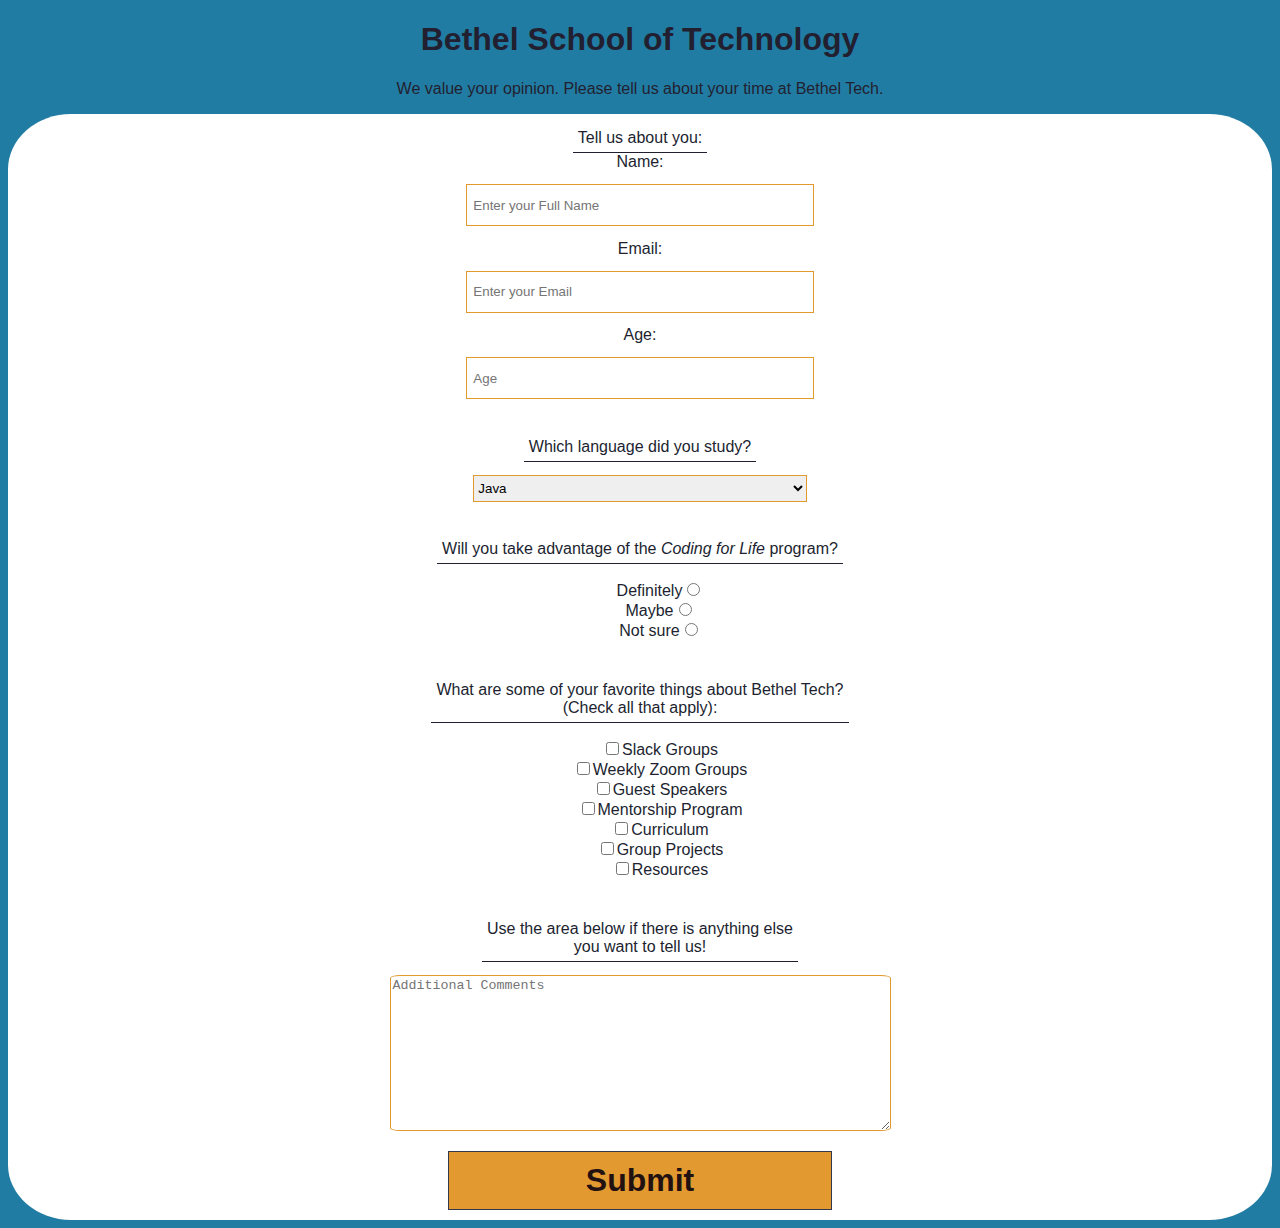
<file: Build-a-Survey-Form/index.html>
<!DOCTYPE html>
<html lang="en">

<head>
    <meta charset="UTF-8">
    <meta name="viewport" content="width=device-width, initial-scale=1.0">
    <meta http-equiv="X-UA-Compatible" content="ie=edge">
    <link rel="stylesheet" href="style.css">
    <title>Survey Form</title>
</head>

<body>
    <h1 id="title">Bethel School of Technology</h1>
    <p id="description">We value your opinion. Please tell us about your time at Bethel Tech.</p>
    <form action="" id="survey-form">
        <section id="person">
            <div class="header">Tell us about you:
            </div>
            <label for="name" id="name-label">Name: </label>
            <input type="text" id="name" class="input-field" required placeholder="Enter your Full Name">
            <label id="email-label" for="email">Email: </label>
            <input type="email" name="email" id="email" class="input-field" required placeholder="Enter your Email">
            <label id="number-label" for="age">Age: </label>
            <input type="number" name="age" id="number" min="1" max="125" class="input-field" placeholder="Age">
        </section>

        <section id="language">
            <div class="header">
                <label for="dropdown" id="dropdown">Which language did you study?</label>
            </div>
            <select id="dropdown">
                <option disabled value>select an option</option>
                <option value="Java">Java</option>
                <option value="JavaScript">JavaScript</option>
                <option value="C#">C#</option>
                <option value="Ruby">Ruby</option>
            </select>
        </section>


        <section>
            <div class="header">
                <label for="userRating">Will you take advantage of the <em>Coding for Life</em> program?</label>
            </div>
            <div class="rightTab">
                <ul style="list-style: none;">
                    <li class="radio"><label>Definitely<input name="radio-buttons" value="1" type="radio" class="userRatings"></label></li>
                    <li class="radio"><label>Maybe<input name="radio-buttons" value="2" type="radio" class="userRatings"></label></li>
                    <li class="radio"><label>Not sure<input name="radio-buttons" value="3" type="radio" class="userRatings"></label></li>
                </ul>
            </div>
        </section>

        <section>
            <div class="header">
                <label for="preferences">What are some of your favorite things about Bethel Tech?<br>(Check all that
                    apply):
                </label>
            </div>
            <div class="checkbox">
                <ul id="checkboxes" style="list-style: none;">
                    <li class="checkbox"><label><input name="prefer" value="1" type="checkbox">Slack
                            Groups</label></li>
                    <li class="checkbox"><input name="prefer" value="2" type="checkbox">Weekly Zoom
                        Groups</li>
                    <li class="
                            checkbox"><label><input name="prefer" value="3" type="checkbox">Guest
                            Speakers</label></li>
                    <li class="checkbox"><label><input name="prefer" value="4" type="checkbox">Mentorship
                            Program</label></li>
                    <li class="checkbox"><label><input name="prefer" value="5" type="checkbox">Curriculum</label></li>
                    <li class="checkbox"><label><input name="prefer" value="6" type="checkbox">Group
                            Projects</label></li>
                    <li class="checkbox"><label><input name="prefer" value="7" type="checkbox">Resources</label></li>
                </ul>
            </div>
        </section>

        <section>
            <div class="header">
                <label for="additional comments" id="textarea">Use the area below if there is anything else<br>you want
                    to
                    tell us!</label>
            </div>
            <textarea name="additional comments" id="" cols="60" rows="10" placeholder="Additional Comments"></textarea>
        </section>

        <section id="button">
            <button id="submit" type="submit">Submit</button>
        </section>
    </form>


</body>

</html>
</file>
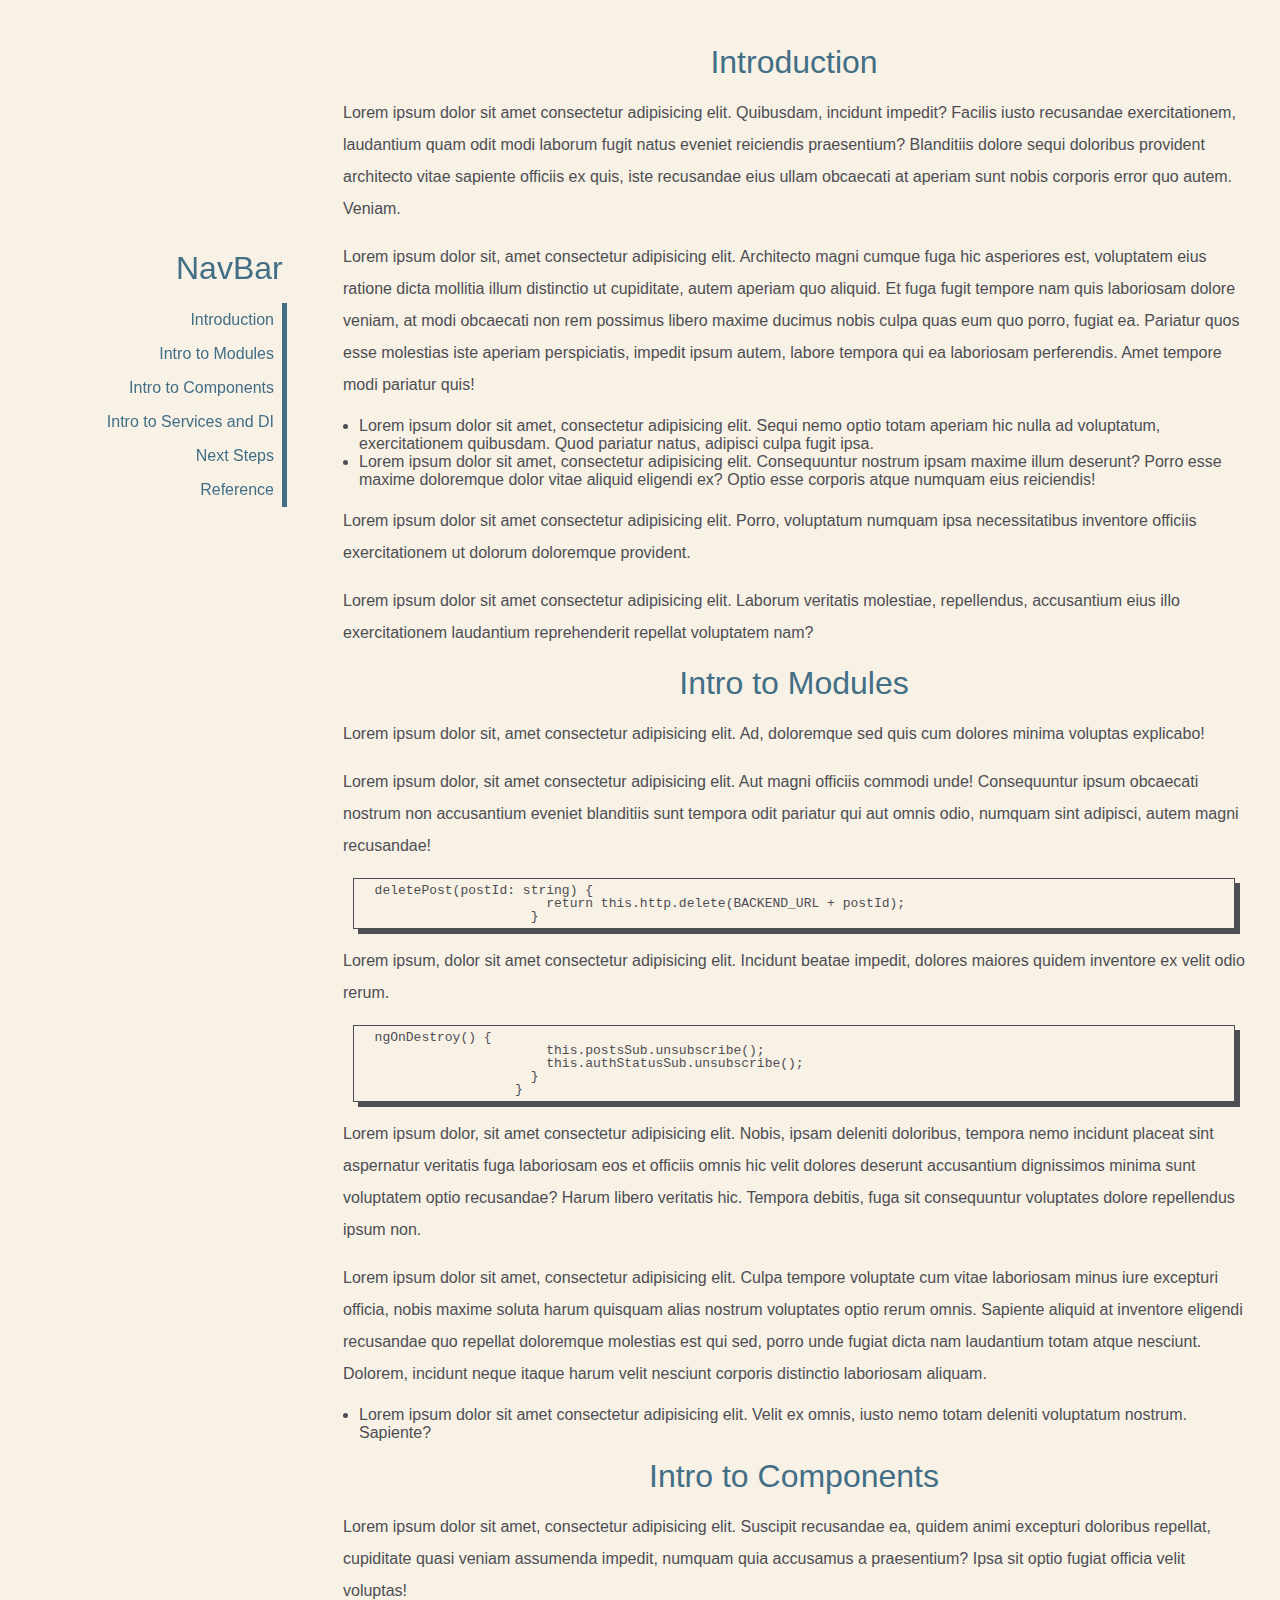
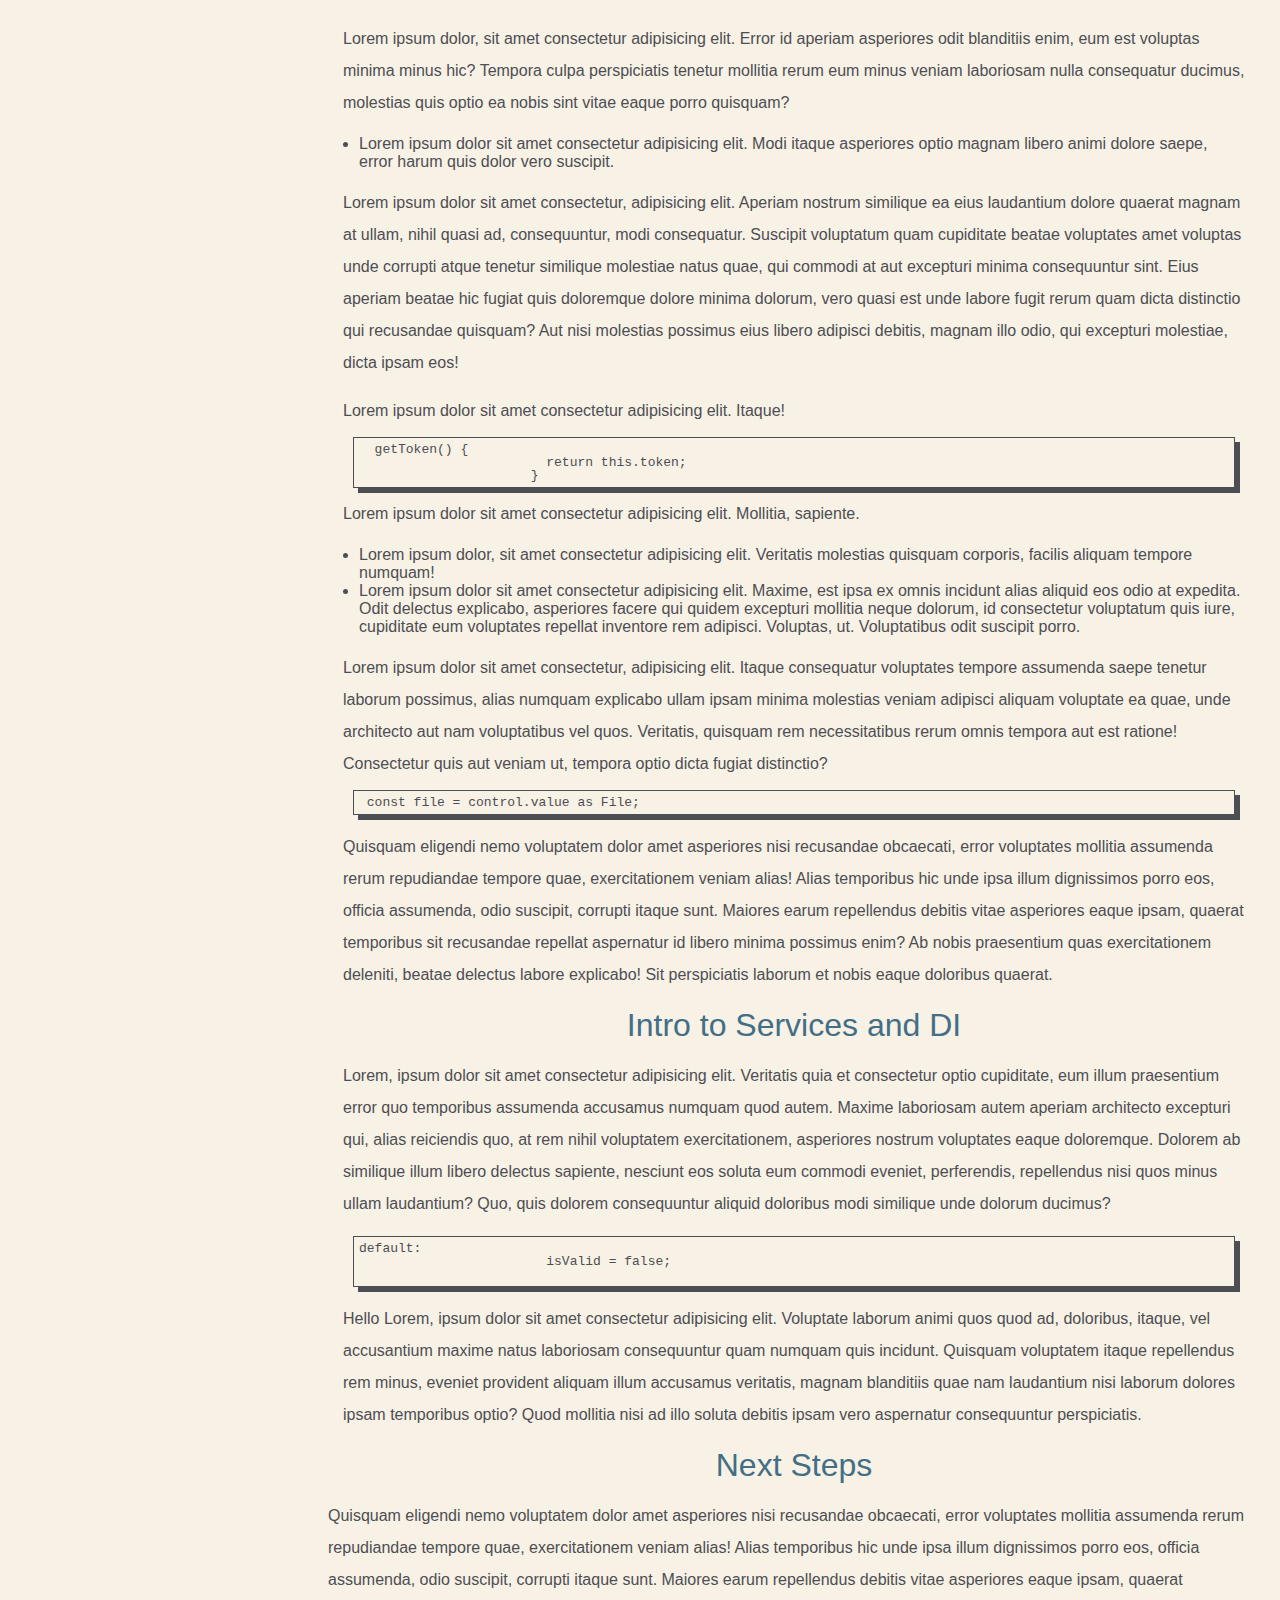
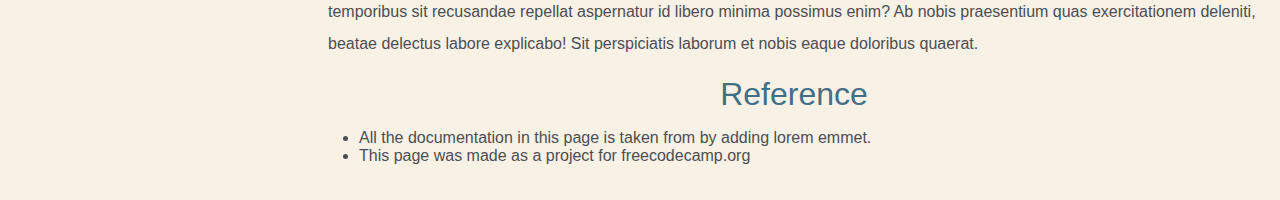
<file: Build-a-Technical-Documentation-Page/index.html>
<!DOCTYPE html>
<html lang="en">

<head>
    <meta charset="UTF-8">
    <meta name="viewport" content="width=device-width, initial-scale=1.0">
    <meta http-equiv="X-UA-Compatible" content="ie=edge">
    <link rel="stylesheet" href="styles.css">
    <title>Technical Doc Project</title>
</head>

<body>
    <nav id="navbar">
        <header>NavBar</header>
        <ul>
            <a class="nav-link" href="#Introduction" rel="internal">
                <li>Introduction</li>
            </a>
            <a class="nav-link" href="#Intro_to_Modules" rel="internal">
                <li>Intro to Modules</li>
            </a>
            <a class="nav-link" href="#Intro_to_Components" rel="internal">
                <li>Intro to Components</li>
            </a>
            <a class="nav-link" href="#Intro_to_Services_and_DI" rel="internal">
                <li>Intro to Services and DI</li>
            </a>
            <a class="nav-link" href="#Next_Steps" rel="internal">
                <li>Next Steps</li>
            </a>
            <a class="nav-link" href="#Reference" rel="internal">
                <li>Reference</li>
            </a>
        </ul>
    </nav>
    <main id="main-doc">

        <section class="main-section" id="Introduction">
            <header>Introduction</header>
            <article>
                <p>Lorem ipsum dolor sit amet consectetur adipisicing elit. Quibusdam, incidunt impedit? Facilis iusto
                    recusandae exercitationem, laudantium quam odit modi laborum fugit natus eveniet reiciendis
                    praesentium? Blanditiis dolore sequi doloribus provident architecto vitae sapiente officiis ex
                    quis, iste recusandae eius ullam obcaecati at aperiam sunt nobis corporis error quo autem. Veniam.</p>

                <p>Lorem ipsum dolor sit, amet consectetur adipisicing elit. Architecto magni cumque fuga hic
                    asperiores est, voluptatem eius ratione dicta mollitia illum distinctio ut cupiditate, autem
                    aperiam quo aliquid. Et fuga fugit tempore nam quis laboriosam dolore veniam, at modi obcaecati non
                    rem possimus libero maxime ducimus nobis culpa quas eum quo porro, fugiat ea. Pariatur quos esse
                    molestias iste aperiam perspiciatis, impedit ipsum autem, labore tempora qui ea laboriosam
                    perferendis. Amet tempore modi pariatur quis!</p>

                <li>Lorem ipsum dolor sit amet, consectetur adipisicing elit. Sequi nemo optio totam aperiam hic nulla
                    ad voluptatum, exercitationem quibusdam. Quod pariatur natus, adipisci culpa fugit ipsa.</li>
                <li>Lorem ipsum dolor sit amet, consectetur adipisicing elit. Consequuntur nostrum ipsam maxime illum
                    deserunt? Porro esse maxime doloremque dolor vitae aliquid eligendi ex? Optio esse corporis atque
                    numquam eius reiciendis!</li>

                <p>Lorem ipsum dolor sit amet consectetur adipisicing elit. Porro, voluptatum numquam ipsa
                    necessitatibus inventore officiis exercitationem ut dolorum doloremque provident.</p>

                <p>Lorem ipsum dolor sit amet consectetur adipisicing elit. Laborum veritatis molestiae, repellendus,
                    accusantium eius illo exercitationem laudantium reprehenderit repellat voluptatem nam?</p>
            </article>
        </section>

        <section class="main-section" id="Intro_to_Modules">
            <header>Intro to Modules</header>
            <article>
                <p>Lorem ipsum dolor sit, amet consectetur adipisicing elit. Ad, doloremque sed quis cum dolores minima
                    voluptas explicabo!</p>
                <p>Lorem ipsum dolor, sit amet consectetur adipisicing elit. Aut magni officiis commodi unde!
                    Consequuntur ipsum obcaecati nostrum non accusantium eveniet blanditiis sunt tempora odit pariatur
                    qui aut omnis odio, numquam sint adipisci, autem magni recusandae!
                </p>
                <code>  deletePost(postId: string) {
                        return this.http.delete(BACKEND_URL + postId);
                      }</code>
                <p>Lorem ipsum, dolor sit amet consectetur adipisicing elit. Incidunt beatae impedit, dolores maiores
                    quidem inventore ex velit odio rerum.</p>

                <code>  ngOnDestroy() {
                        this.postsSub.unsubscribe();
                        this.authStatusSub.unsubscribe();
                      }
                    }</code>
                <p>Lorem ipsum dolor, sit amet consectetur adipisicing elit. Nobis, ipsam deleniti doloribus, tempora
                    nemo incidunt placeat sint aspernatur veritatis fuga laboriosam eos et officiis omnis hic velit
                    dolores deserunt accusantium dignissimos minima sunt voluptatem optio recusandae? Harum libero
                    veritatis hic. Tempora debitis, fuga sit consequuntur voluptates dolore repellendus ipsum non.</p>
                <p>Lorem ipsum dolor sit amet, consectetur adipisicing elit. Culpa tempore voluptate cum vitae
                    laboriosam minus iure excepturi officia, nobis maxime soluta harum quisquam alias nostrum
                    voluptates optio rerum omnis. Sapiente aliquid at inventore eligendi recusandae quo repellat
                    doloremque molestias est qui sed, porro unde fugiat dicta nam laudantium totam atque nesciunt.
                    Dolorem, incidunt neque itaque harum velit nesciunt corporis distinctio laboriosam aliquam.</p>
                <li>Lorem ipsum dolor sit amet consectetur adipisicing elit. Velit ex omnis, iusto nemo totam deleniti
                    voluptatum nostrum. Sapiente?</li>
            </article>
        </section>

        <section class="main-section" id="Intro_to_Components">
            <header>Intro to Components</header>
            <article>
                <p>Lorem ipsum dolor sit amet, consectetur adipisicing elit. Suscipit recusandae ea, quidem animi
                    excepturi doloribus repellat, cupiditate quasi veniam assumenda impedit, numquam quia accusamus a
                    praesentium? Ipsa sit optio fugiat officia velit voluptas!</p>

                <p>Lorem ipsum dolor, sit amet consectetur adipisicing elit. Error id aperiam asperiores odit
                    blanditiis enim, eum est voluptas minima minus hic? Tempora culpa perspiciatis tenetur mollitia
                    rerum eum minus veniam laboriosam nulla consequatur ducimus, molestias quis optio ea nobis sint
                    vitae eaque porro quisquam?</p>
                <li>Lorem ipsum dolor sit amet consectetur adipisicing elit. Modi itaque asperiores optio magnam libero
                    animi dolore saepe, error harum quis dolor vero suscipit.</li>
                <p>Lorem ipsum dolor sit amet consectetur, adipisicing elit. Aperiam nostrum similique ea eius
                    laudantium dolore quaerat magnam at ullam, nihil quasi ad, consequuntur, modi consequatur. Suscipit
                    voluptatum quam cupiditate beatae voluptates amet voluptas unde corrupti atque tenetur similique
                    molestiae natus quae, qui commodi at aut excepturi minima consequuntur sint. Eius aperiam beatae
                    hic fugiat quis doloremque dolore minima dolorum, vero quasi est unde labore fugit rerum quam dicta
                    distinctio qui recusandae quisquam? Aut nisi molestias possimus eius libero adipisci debitis,
                    magnam illo odio, qui excepturi molestiae, dicta ipsam eos!</p>
                <p>Lorem ipsum dolor sit amet consectetur adipisicing elit. Itaque! <code>  getToken() {
                        return this.token;
                      }</code> Lorem
                    ipsum dolor sit amet consectetur adipisicing elit. Mollitia, sapiente.
                </p>
                <li>Lorem ipsum dolor, sit amet consectetur adipisicing elit. Veritatis molestias quisquam corporis,
                    facilis aliquam tempore numquam!</li>
                <li>Lorem ipsum dolor sit amet consectetur adipisicing elit. Maxime, est ipsa ex omnis incidunt alias
                    aliquid eos odio at expedita. Odit delectus explicabo, asperiores facere qui quidem excepturi
                    mollitia neque dolorum, id consectetur voluptatum quis iure, cupiditate eum voluptates repellat
                    inventore rem adipisci. Voluptas, ut. Voluptatibus odit suscipit porro.</li>
                <p>Lorem ipsum dolor sit amet consectetur, adipisicing elit. Itaque consequatur voluptates tempore
                    assumenda saepe tenetur laborum possimus, alias numquam explicabo ullam ipsam minima molestias
                    veniam adipisci aliquam voluptate ea quae, unde architecto aut nam voluptatibus vel quos.
                    Veritatis, quisquam rem necessitatibus rerum omnis tempora aut est ratione! Consectetur quis aut
                    veniam ut, tempora optio dicta fugiat distinctio? <code> const file = control.value as File;</code>
                    <p>
                        Quisquam
                        eligendi
                        nemo voluptatem dolor amet
                        asperiores nisi recusandae obcaecati, error voluptates mollitia assumenda rerum repudiandae
                        tempore
                        quae, exercitationem veniam alias! Alias temporibus hic unde ipsa illum dignissimos porro eos,
                        officia assumenda, odio suscipit, corrupti itaque sunt. Maiores earum repellendus debitis vitae
                        asperiores eaque ipsam, quaerat temporibus sit recusandae repellat aspernatur id libero minima
                        possimus enim? Ab nobis praesentium quas exercitationem deleniti, beatae delectus labore
                        explicabo!
                        Sit perspiciatis laborum et nobis eaque doloribus quaerat.</p>

            </article>
        </section>

        <section class="main-section" id="Intro_to_Services_and_DI">
            <header>Intro to Services and DI</header>
            <article>
                <p>Lorem, ipsum dolor sit amet consectetur adipisicing elit. Veritatis quia et consectetur optio
                    cupiditate, eum illum praesentium error quo temporibus assumenda accusamus numquam quod autem.
                    Maxime laboriosam autem aperiam architecto excepturi qui, alias reiciendis quo, at rem nihil
                    voluptatem exercitationem, asperiores nostrum voluptates eaque doloremque. Dolorem ab similique
                    illum libero delectus sapiente, nesciunt eos soluta eum commodi eveniet, perferendis, repellendus
                    nisi quos minus ullam laudantium? Quo, quis dolorem consequuntur aliquid doloribus modi similique
                    unde dolorum ducimus?</p>
                <code>default:
                        isValid = false;
      </code>
                <p> Hello Lorem, ipsum dolor sit amet consectetur adipisicing elit. Voluptate laborum animi quos quod
                    ad, doloribus, itaque, vel accusantium maxime natus laboriosam consequuntur quam numquam quis
                    incidunt. Quisquam voluptatem itaque repellendus rem minus, eveniet provident aliquam illum
                    accusamus veritatis, magnam blanditiis quae nam laudantium nisi laborum dolores ipsam temporibus
                    optio? Quod mollitia nisi ad illo soluta debitis ipsam vero aspernatur consequuntur perspiciatis.</p>
            </article>
        </section>

        <section class="main-section" id="Next_Steps">
            <header>Next Steps</header>
            <p>
                Quisquam
                eligendi
                nemo voluptatem dolor amet
                asperiores nisi recusandae obcaecati, error voluptates mollitia assumenda rerum repudiandae tempore
                quae, exercitationem veniam alias! Alias temporibus hic unde ipsa illum dignissimos porro eos,
                officia assumenda, odio suscipit, corrupti itaque sunt. Maiores earum repellendus debitis vitae
                asperiores eaque ipsam, quaerat temporibus sit recusandae repellat aspernatur id libero minima
                possimus enim? Ab nobis praesentium quas exercitationem deleniti, beatae delectus labore explicabo!
                Sit perspiciatis laborum et nobis eaque doloribus quaerat.</p>

        </section>

        <section class="main-section" id="Reference">
            <header>Reference</header>
            <article>
                <li>All the documentation in this page is taken from by adding lorem emmet.
                </li>
                <li>This page was made as a project for <a href="https://www.freecodecamp.org" target="_blank">freecodecamp.org</a>
                </li>
            </article>
        </section>

    </main>
</body>

</html>
</file>
<file: Build-a-Survey-Form/style.css>
html,
body {
  background-color: #217ca3;
  text-align: center;
  font-family: 'Arial Black', Gadget, sans-serif;
  color: #211f30;
}
form {
  background: white;
  border-radius: 5%;
  color: #211f30;
}
section {
  display: flex;
  flex-direction: column;
  align-items: center;
  padding: 10px;
}

.header {
  border-bottom: 1px solid #211f30;
  padding: 5px;
}

.input-field {
  height: 2em;
  width: 25em;
  padding: 0.5em;
  margin: 1em;
  border: 1px solid #e29930;
}
select {
  height: 2em;
  margin-top: 1em;
  width: 25em;
  margin: 1em;
  border: 1px solid #e29930;
}
textarea {
  border: 1px solid #e29930;
  border-radius: 2%;
  margin-top: 1em;
}
#submit {
  background: #e29930;
  width: 12em;
  padding-top: 10px;
  padding-bottom: 10px;
  color: #221111;
  border: 1px solid #32384d;
  font-size: 2em;
  font-weight: 600;
}
</file>
<file: Build-a-Technical-Documentation-Page/styles.css>
html,
body {
  min-width: 290px;
  color: #4d4e53;
  background-color: #f8f1e5;
  font-family: 'Roboto', sans-serif;
}
p {
  line-height: 2;
}
#navbar {
  position: fixed;
  top: 15em;
  left: 1em;
  width: 250px;
}
header {
  color: #426e86;
  font-size: 3em;
  margin: 10px;
  font-size: 2em;
  font-weight: thin;
  margin-left: 5em;
}
#main-doc header {
  text-align: center;
  margin: 0.5em;
}

#navbar li {
  color: #426e86;
  border-right: 5px solid;
  padding: 0.5em;
  text-align: right;
  list-style: none;
  position: relative;
  width: 100%;
}
#navbar a {
  color: #4d4e53;
  text-decoration: none;
}
#main-doc {
  position: absolute;
  margin-left: 300px;
  padding: 20px;
}
section article {
  color: #4d4e53;
  margin: 15px;
  font-size: 1em;
}
section li {
  margin-left: 1em;
}
code {
  display: block;
  text-align: left;
  white-space: pre;
  line-height: 1;
  background-color: #f8f1e5;
  padding: 15px;
  margin: 10px;
  border: 1px solid;
  padding: 5px;
  box-shadow: 5px 5px #4d4e53;
}

a {
  text-decoration: none;
  color: #4d4e53;
}

@media screen and (max-width: 992px) {
  html,
  body {
    background-color: #4d4e53;
    color: #f8f1e5;
  }
  code {
    background-color: #4d4e53;
    box-shadow: 5px 5px #f9ba32;
  }
  section article {
    color: #f8f1e5;
  }
  #navbar a {
    color: #f8f1e5;
  }
  #navbar li {
    color: #f9ba32;
  }
  header {
    color: #f9ba32;
  }
  a {
    color: #f8f1e5;
  }
}
</file>
